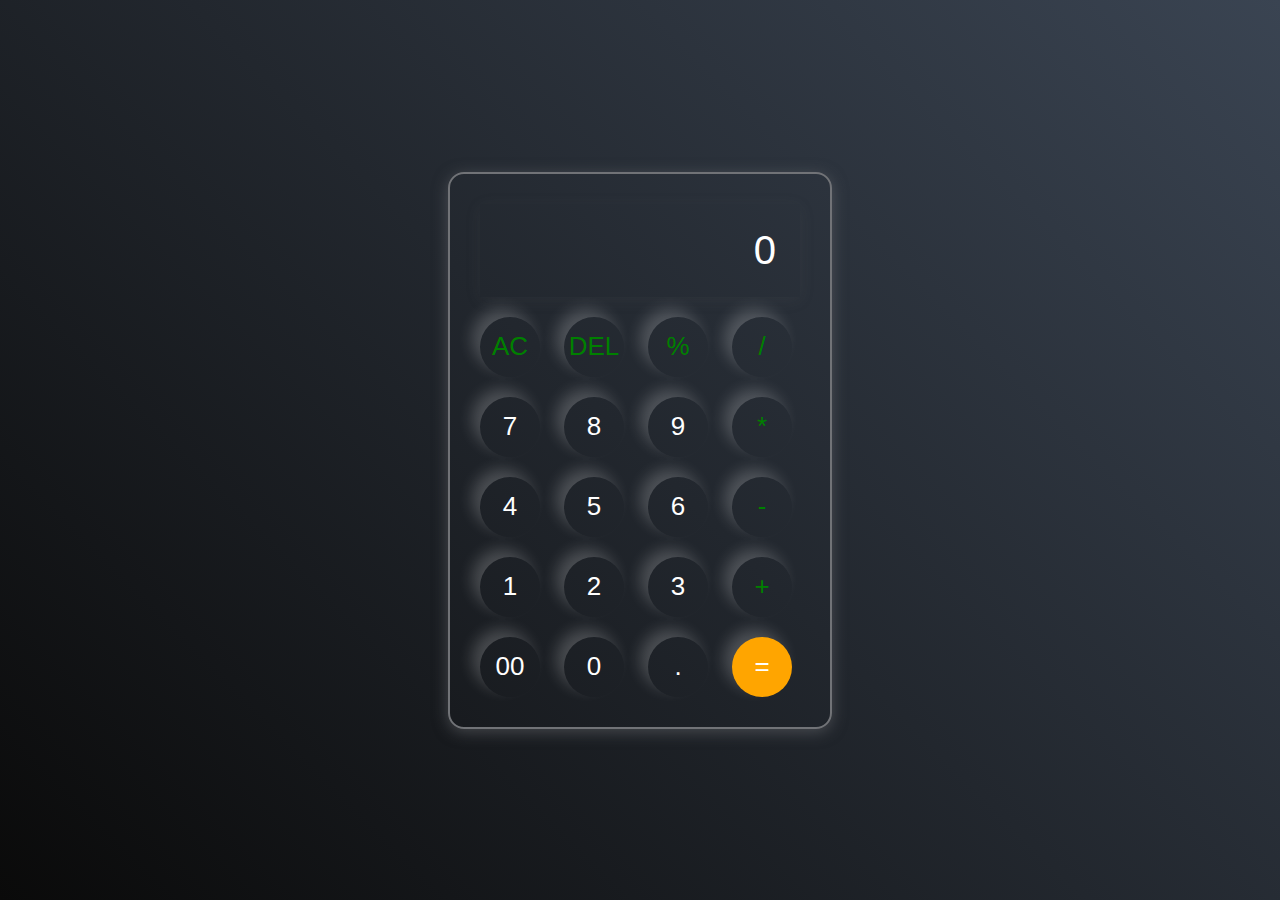
<file: Calculator/index.html>
<!DOCTYPE html>
<html lang="en">
<head>
    <meta charset="UTF-8">
    <meta name="viewport" content="width=device-width, initial-scale=1.0">
    <title> Calculator App</title>
    <link rel="stylesheet" href="style.css">
</head>
<body>
    <div class="calculator">
       <input type="text" placeholder="0" id="inputBox">
       <div>
        <button class="operator" >AC</button>
        <button class="operator">DEL</button>
        <button class="operator">%</button>
        <button class="operator">/</button>
       </div>
       <div>
        <button>7</button>
        <button>8</button>
        <button>9</button>
        <button class="operator">*</button>
       </div>
       <div>
        <button>4</button>
        <button>5</button>
        <button>6</button>
        <button class="operator">-</button>
       </div>
       <div>
        <button>1</button>
        <button>2</button>
        <button>3</button>
        <button class="operator">+</button>
       </div>
       <div>
        <button>00</button>
        <button>0</button>
        <button>.</button>
        <button class="equalBtn">=</button>
       </div>
    </div>
    <script src='script.js'></script>
</body>
</html>
</file>
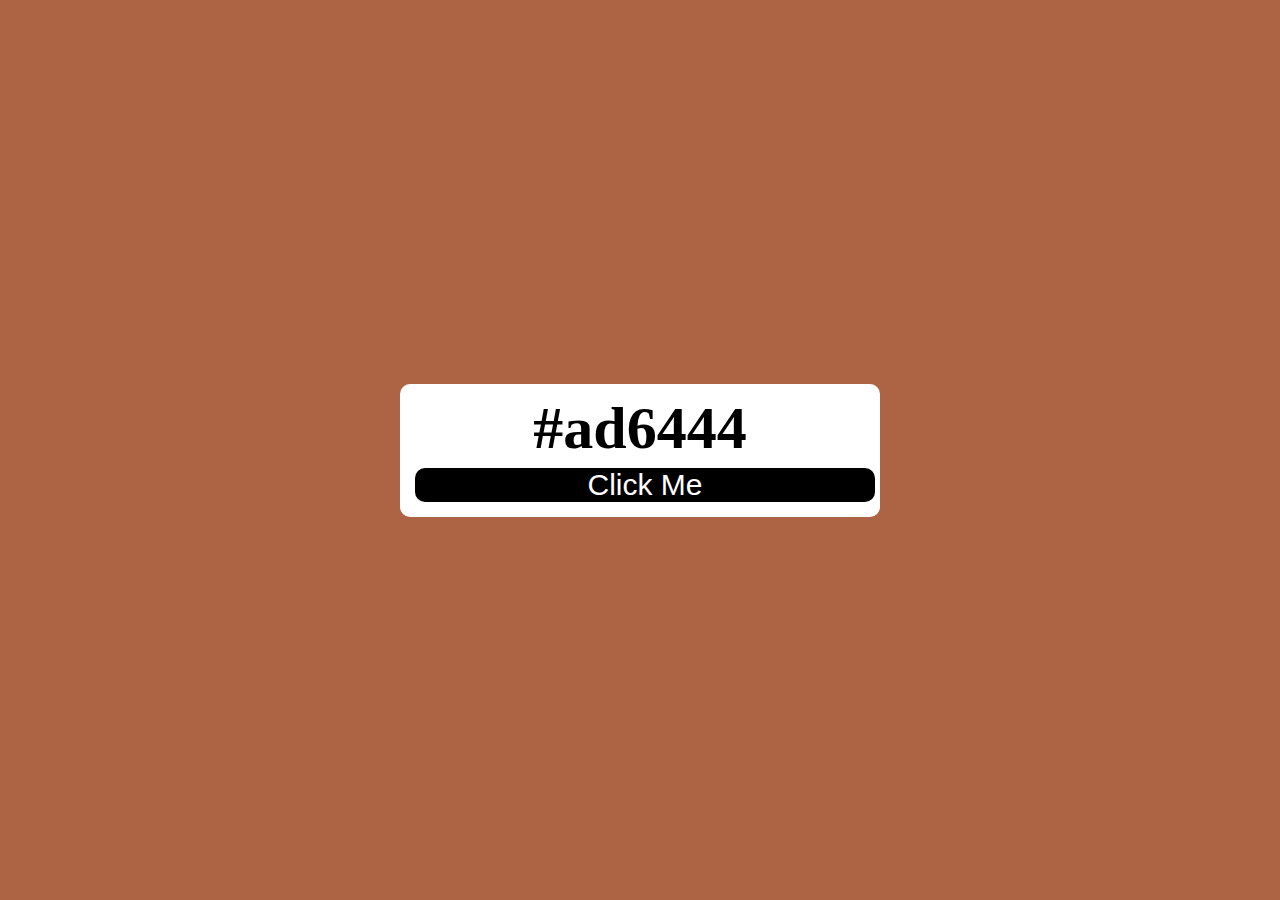
<file: randomColor Geneator/index.html>
<!DOCTYPE html>
<html lang="en">
<head>
    <meta charset="UTF-8">
    <meta name="viewport" content="width=device-width, initial-scale=1.0">
    <title>RandomColor Generator</title>
    <link rel="stylesheet" href="style.css">
</head>
<body>
    <div class="main">
        <div class="container">
            <h2 id="color-code">#fff</h2>
            <button id="btn">Click Me</button>
        </div>
    </div>

  <script src="script.js"></script>  
</body>
</html>
</file>
<file: Calculator/style.css>
*{
    padding: 0;
    margin: 0;
    box-sizing: border-box;
    font-size: 'poppins',sans-serif;
}

@import url('https://fonts.googleapis.com/css2?family=Edu+AU+VIC+WA+NT+Pre:wght@400..700&family=Geist:wght@100..900&family=Roboto:ital,wght@0,100;0,300;0,400;0,500;0,700;0,900;1,100;1,300;1,400;1,500;1,700;1,900&family=Sour+Gummy:ital,wght@0,100..900;1,100..900&display=swap');

body{
    width:100%;
    height: 100vh;
    display: flex;
    justify-content: center;
    align-items: center;
    background: linear-gradient(45deg,#0a0a0a,#3a4452);
}
.calculator {
    border: 2px solid #717377;
    padding:20px;
    border-radius: 16px;
    background:transparent ;
    box-shadow: 0px 3px 15px rgba(113,115,119,0.5);
    
}
input{
    width:320px;
    border: none;
    padding: 24px;
    margin: 10px;
    background: transparent;
    box-shadow:0px 3px 15px rgba(113,115,119,0.1);
    font-size: 40px;
    text-align: right;
    cursor: pointer;
}
input::placeholder{
   color:#ffffff ; 
}
button{
    border:none;
    width:60px;
    height: 60px;
    margin:10px;
    border-radius:50% ;
    background: transparent;
    color: #ffffff;
    font-size: 26px;
    box-shadow: -8px -8px 15px rgba(255,255,255,0.2);
    cursor: pointer;

}
.equalBtn{
    background-color:orange ;
}
.operator{
    color: green;
}
</file>
<file: randomColor Geneator/style.css>
*{
    padding: 0;
    margin: 0;
    box-sizing: border-box;

}
.main{
    width: 100%;
    height: 100vh;
    display: flex;
    justify-content: center;
    align-items: center;
}
body{
    transition: 2s;
}
.container{
    width: 30rem;
    padding: 10px;
    font-size: 40px;
    background-color: white;
    border-radius: 10px;
    text-align: center;
}
button {
    margin:5px ;
    width: 100%;
    background-color: black;
    color: white;
    display: block;
    font-size: 30px;
     border-radius: 10px;
     border: none;
}
</file>
